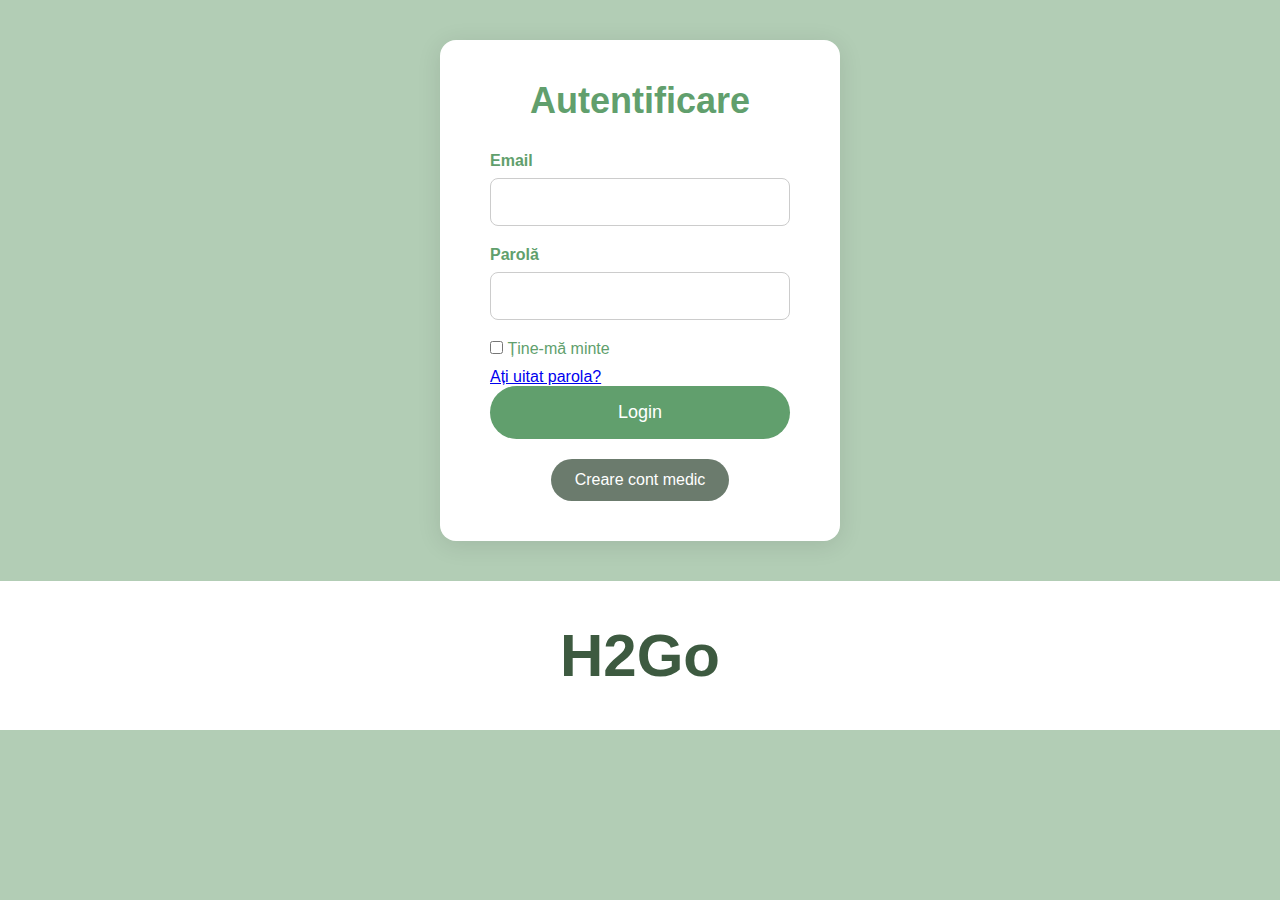
<file: Web App/index.html>
<!DOCTYPE html>
<html lang="ro">

<head>
  <meta charset="utf-8">
  <title>HeartBit - Autentificare</title>
  <link href="https://fonts.googleapis.com/css?family=Adamina&display=swap" rel="stylesheet">
  <link rel="stylesheet" href="./css/styles.css" />
</head>

<body>

<div class="left-side">
  <form id="loginForm">
    <h1>Autentificare</h1>

    <label for="email">Email</label>
    <input type="text" id="email" name="email" required>

    <label for="password">Parolă</label>
    <input type="password" id="password" name="password" required>

    <div class="remember">
      <input type="checkbox" id="remember" name="remember">
      <label for="remember" style="font-weight: normal;">Ține-mă minte</label>
    </div>

    <a href="#" style="margin-top: 10px; display: inline-block;">Ați uitat parola?</a>

    <button type="submit">Login</button>

    <div class="extra-links">
      <a href="ContMedic.html">Creare cont medic</a>
    </div>
  </form>
</div>

<div class="right-side">
  <h2 class="logoAnimat">H2Go</h2>
</div>

<script src="index.js"></script>
</body>
</html>
</file>
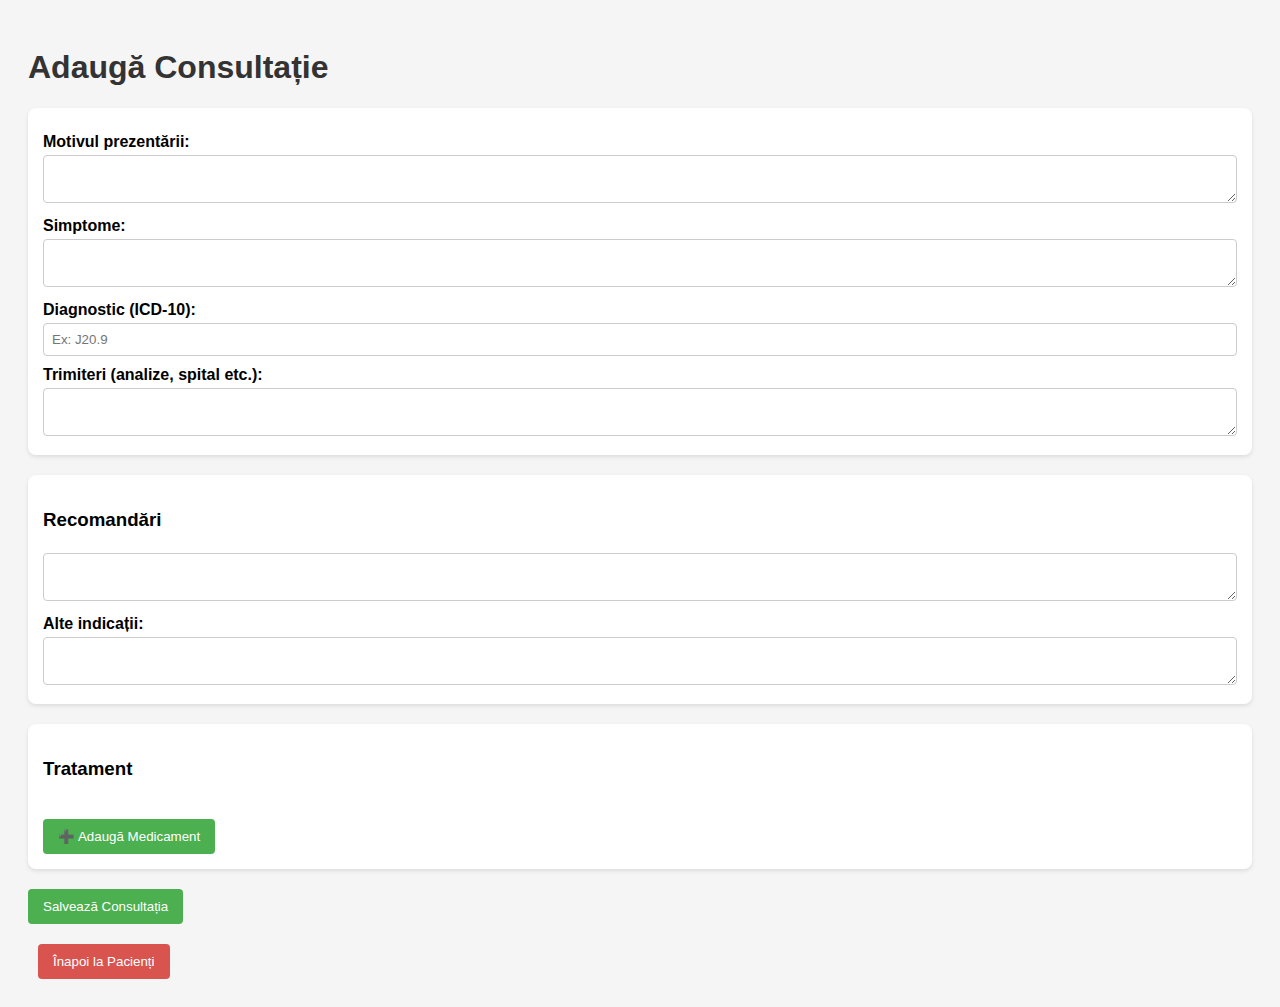
<file: Web App/AdaugaConsultatie.html>
<!DOCTYPE html>
<html lang="ro">
<head>
    <meta charset="UTF-8">
    <title>Adaugă Consultație</title>
    <style>
        body {
            font-family: Arial, sans-serif;
            padding: 20px;
            background-color: #f5f5f5;
        }
        h1 {
            color: #333;
        }
        label {
            display: block;
            margin-top: 10px;
            font-weight: bold;
        }
        input, textarea, select {
            width: 100%;
            padding: 8px;
            margin-top: 4px;
            border-radius: 4px;
            border: 1px solid #ccc;
            box-sizing: border-box;
        }
        button {
            margin-top: 20px;
            padding: 10px 15px;
            background-color: #4CAF50;
            color: white;
            border: none;
            border-radius: 4px;
            cursor: pointer;
        }
        button:hover {
            background-color: #45a049;
        }
        .section {
            background-color: #fff;
            padding: 15px;
            margin-top: 20px;
            border-radius: 8px;
            box-shadow: 0 2px 4px rgba(0,0,0,0.1);
        }

         .tratamente-grid {
             display: flex;
             flex-direction: column;
             gap: 10px;
         }

        .tratament-item {
            display: grid;
            grid-template-columns: 2fr 1.5fr 2fr auto;
            gap: 10px;
            align-items: center;
        }

        .tratament-item input,
        .tratament-item select {
            padding: 5px;
        }

    </style>
</head>
<body>
<h1>Adaugă Consultație</h1>

<form id="consultatieForm">
    <div class="section">
        <label for="motiv">Motivul prezentării:</label>
        <textarea id="motiv" name="motiv" required></textarea>

        <label for="simptome">Simptome:</label>
        <textarea id="simptome" name="simptome" required></textarea>

        <label for="diagnostic">Diagnostic (ICD-10):</label>
        <input type="text" id="diagnostic" name="diagnostic" placeholder="Ex: J20.9" required>

        <label for="trimiteri">Trimiteri (analize, spital etc.):</label>
        <textarea id="trimiteri" name="trimiteri"></textarea>

    </div>

    <div class="section">
        <h3>Recomandări</h3>

        <textarea id="recomandari" name="recomandari"></textarea>

        <label for="indicatii">Alte indicații:</label>
        <textarea id="indicatii" name="indicatii"></textarea>
    </div>

    <div id="tratamenteContainer" class="section">
        <h3>Tratament</h3>
        <div id="tratamenteList" class="tratamente-grid"></div>
        <button type="button" onclick="adaugaTratament()">➕ Adaugă Medicament</button>
    </div>



    <button type="submit">Salvează Consultația</button>
</form>
<button type="button" onclick="inchideFormular()" style="background-color: #d9534f; margin-left: 10px;">
    Înapoi la Pacienți
</button>


</body>

<script>
    function inchideFormular() {
        window.location.href = "Pacienti.html";
    }
</script>
<script src="AdaugaConsultatie.js"></script>
</html>
</file>
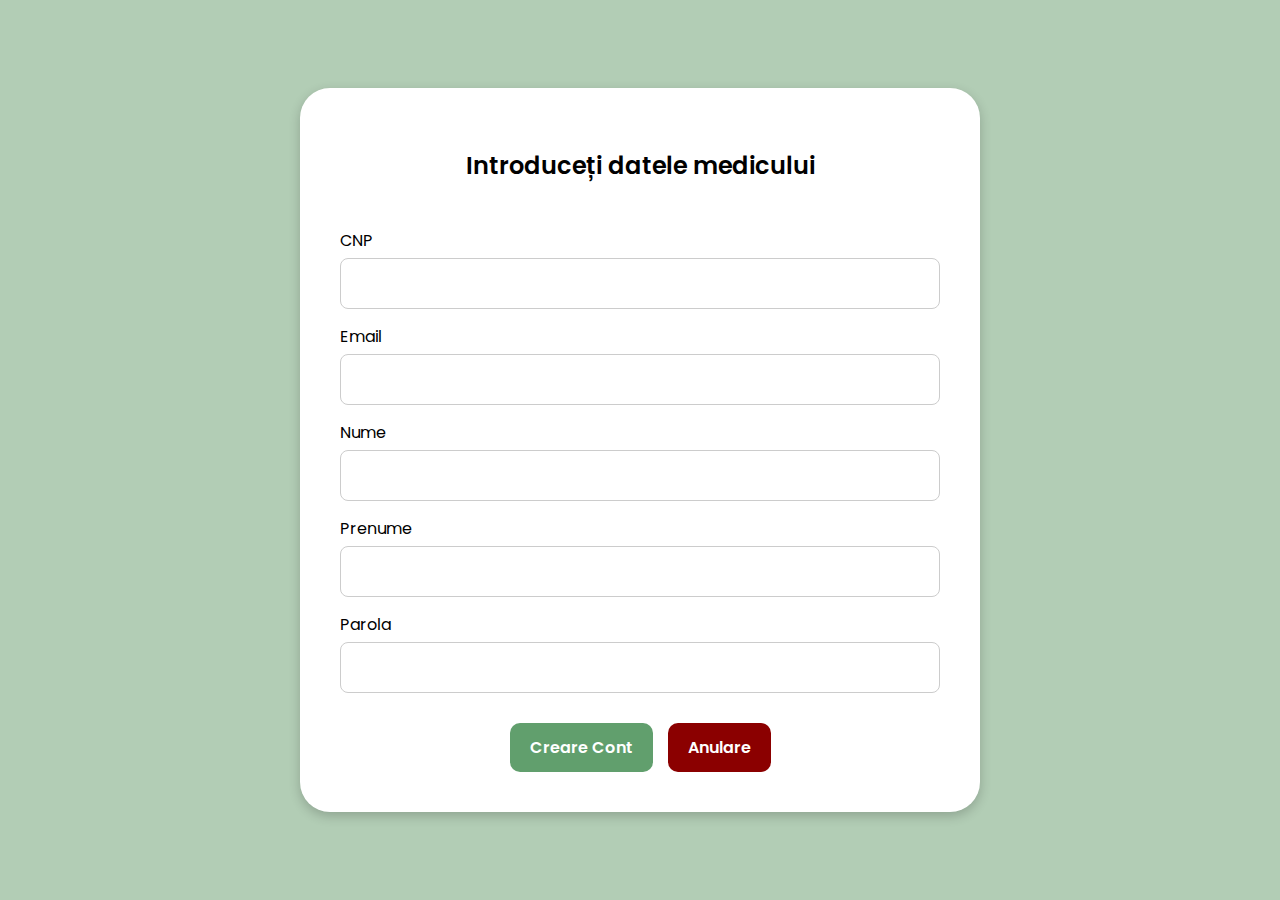
<file: Web App/ContMedic.html>
<!DOCTYPE html>
<html lang="ro">
  <head>
    <meta charset="utf-8" />
    <title>HeartBit - Cont Medic</title>
    <link href="https://fonts.googleapis.com/css2?family=Poppins:wght@400;600&display=swap" rel="stylesheet" />
    <link rel="stylesheet" href="./css/ContMedic.css" />
    <script type="module" src="ContMedic.js"></script>
  </head>
  <body class="body-bg">
    <div class="container">
      <form id="signup-medic" class="form-box">
        <h2>Introduceți datele medicului</h2>

        <label for="cnp">CNP</label>
        <input type="text" id="cnp" name="cnp" required />

        <label for="email">Email</label>
        <input type="email" id="email" name="email" required />

        <label for="nume">Nume</label>
        <input type="text" id="nume" name="nume" required />

        <label for="prenume">Prenume</label>
        <input type="text" id="prenume" name="prenume" required />

        <label for="password">Parola</label>
        <input type="password" id="password" name="password" required />

        <div class="button-group">
          <button type="submit" class="btn submit">Creare Cont</button>
          <a href="index.html" class="btn cancel">Anulare</a>
        </div>
      </form>
    </div>
  </body>
</html>
</file>
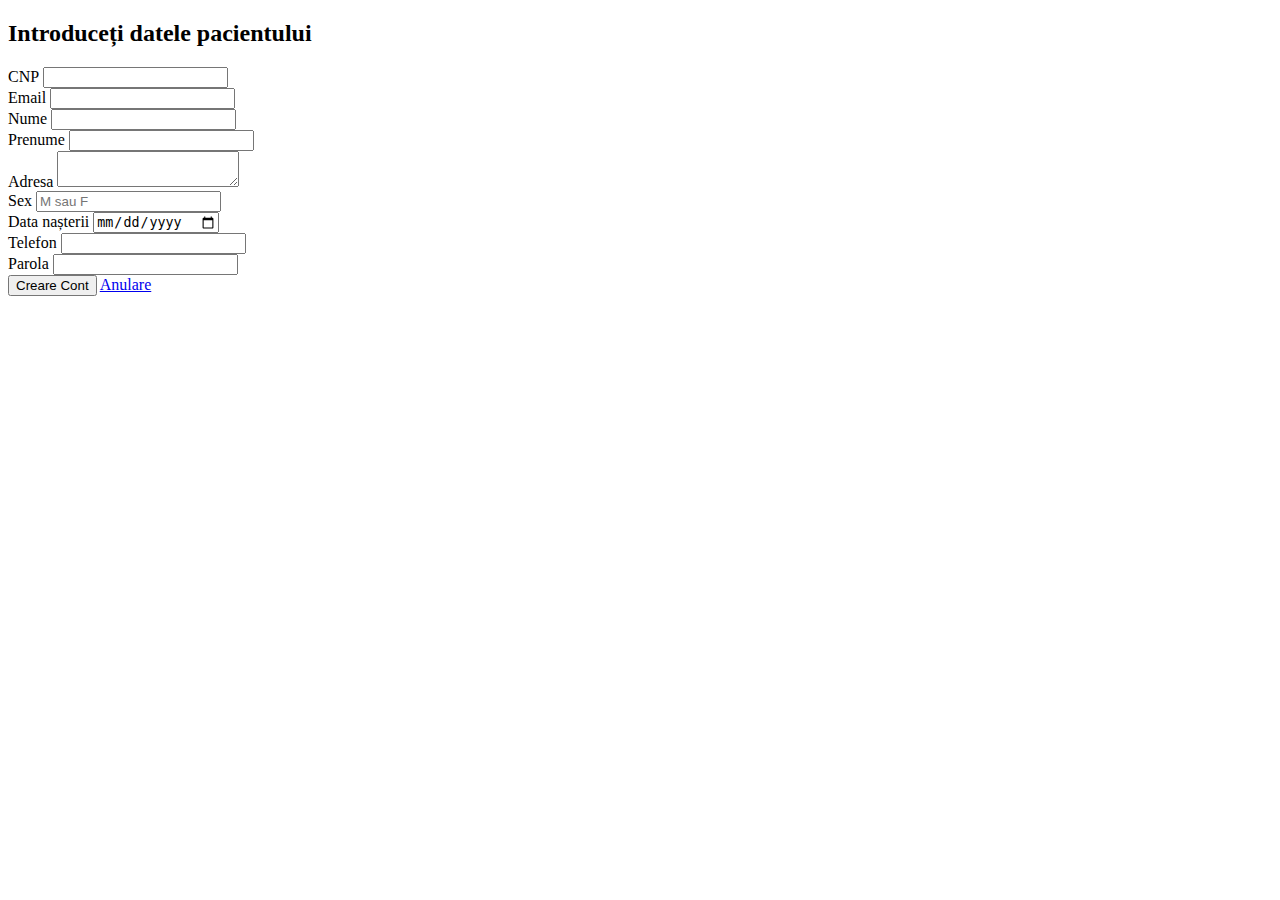
<file: Web App/ContPacient.html>
<!DOCTYPE html>
<html lang="ro">
  <head>
    <meta charset="utf-8" />
    <title>HeartBit - Cont Pacient</title>
    <link
      href="https://fonts.googleapis.com/css?family=Poppins:400,600&display=swap"
      rel="stylesheet"
    />
    <link rel="stylesheet" href="./css/ContPacient.css" />
    <script type="module" src="ContPacient.js"></script>
  </head>
  <body class="body-bg">
    <div class="container">
      <form id="signup-pacient" class="form-box">
        <h2>Introduceți datele pacientului</h2>

        <div class="form-row">
          <div class="form-group">
            <label for="cnp">CNP</label>
            <input type="text" id="cnp" name="cnp" required />
          </div>

          <div class="form-group">
            <label for="email">Email</label>
            <input type="email" id="email" name="email" required />
          </div>
        </div>

        <div class="form-row">
          <div class="form-group">
            <label for="nume">Nume</label>
            <input type="text" id="nume" name="nume" required />
          </div>

          <div class="form-group">
            <label for="prenume">Prenume</label>
            <input type="text" id="prenume" name="prenume" required />
          </div>
        </div>

        <div class="form-row">
          <div class="form-group">
            <label for="adresa">Adresa</label>
            <textarea id="adresa" name="adresa"></textarea>
          </div>

          <div class="form-group">
            <label for="sex">Sex</label>
            <input type="text" id="sex" name="sex" placeholder="M sau F" required />
          </div>
        </div>

        <div class="form-row">
          <div class="form-group">
            <label for="data_nasterii">Data nașterii</label>
            <input type="date" id="data_nasterii" name="data_nasterii" required />
          </div>

          <div class="form-group">
            <label for="telefon">Telefon</label>
            <input type="text" id="telefon" name="telefon" required />
          </div>
        </div>

        <div class="form-row">
          <div class="form-group full-width">
            <label for="password">Parola</label>
            <input type="password" id="password" name="password" required />
          </div>
        </div>

        <div class="button-group">
          <button type="submit" class="btn submit">Creare Cont</button>
          <a href="index.html" class="btn cancel">Anulare</a>
        </div>
      </form>
    </div>
  </body>
</html>
</file>
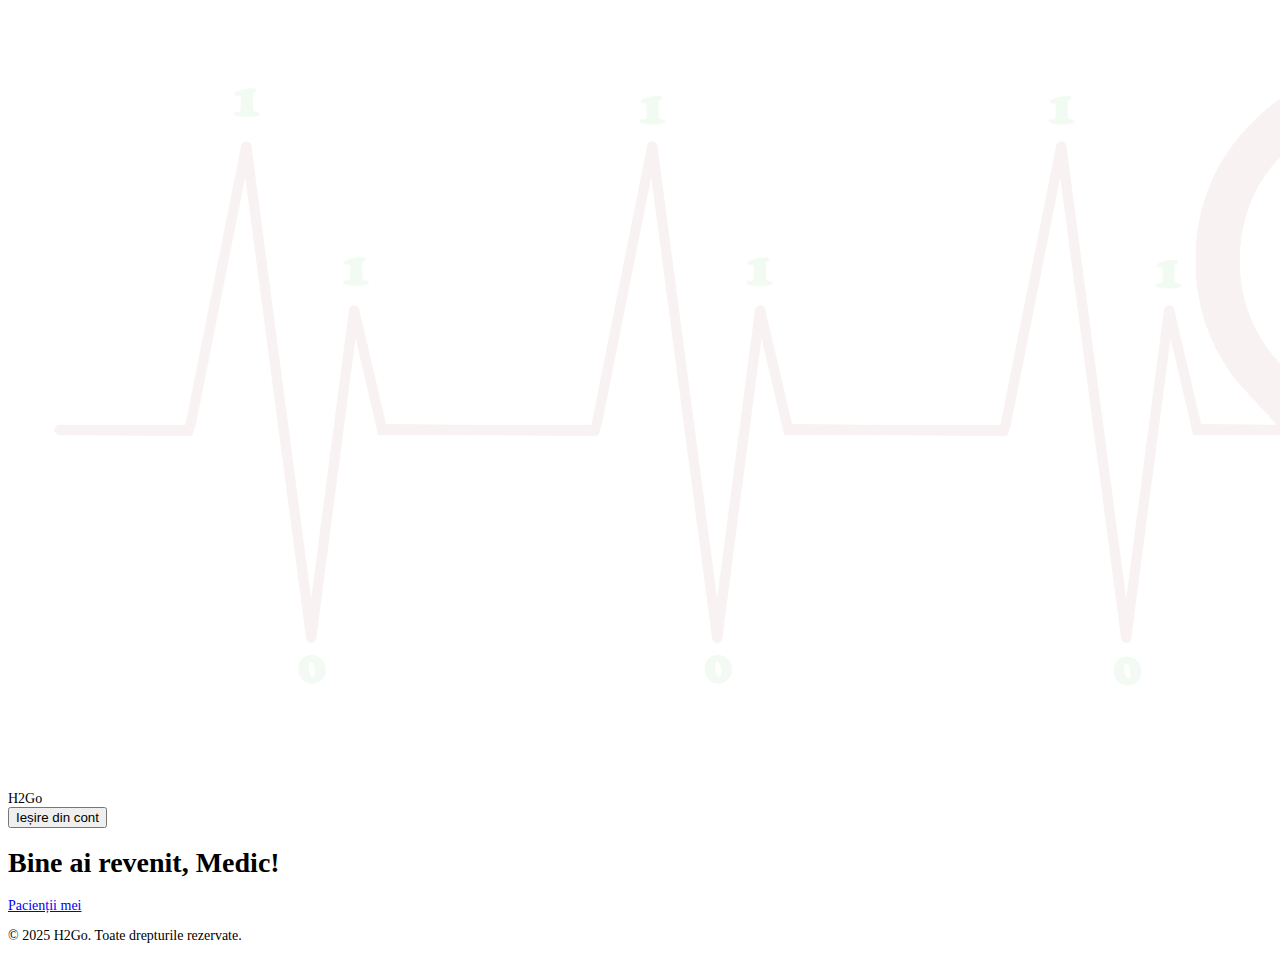
<file: Web App/WelcomeMedic.html>
<!DOCTYPE html>
<html>

<head>
    <meta charset="utf-8">
    <link href="https://fonts.googleapis.com/css2?family=Poppins:wght@300;500;700&display=swap" rel="stylesheet" />
  <link rel="stylesheet" href="./css/WelcomeMedic.css" />
    <script type="module" src="WelcomeMedic.js"></script>
    <title>H2Go - Medic</title>
</head>
<body>
  <div class="medic-wrapper">
    <header class="medic-header">
      <div class="logo-box">
        <img src="images/heartbitlogo_1.png" alt="Logo" class="logo-img" />
        <span class="logo-text">H2Go</span>
      </div>
      <button class="logout-header-btn" onclick="logout()">Ieșire din cont</button>
    </header>

    <main class="medic-main">
      <h1 class="welcome-text">Bine ai revenit, Medic!</h1>
      <div class="medic-buttons">
        <a href="Pacienti.html" class="medic-btn">Pacienții mei</a>
      </div>
    </main>

    <footer class="medic-footer">
      <p>© 2025 H2Go. Toate drepturile rezervate.</p>
    </footer>
  </div>

  <script>
    function logout() {
      window.location.href = "index.html"; 
    }
  </script>
</body>

</html>
</file>
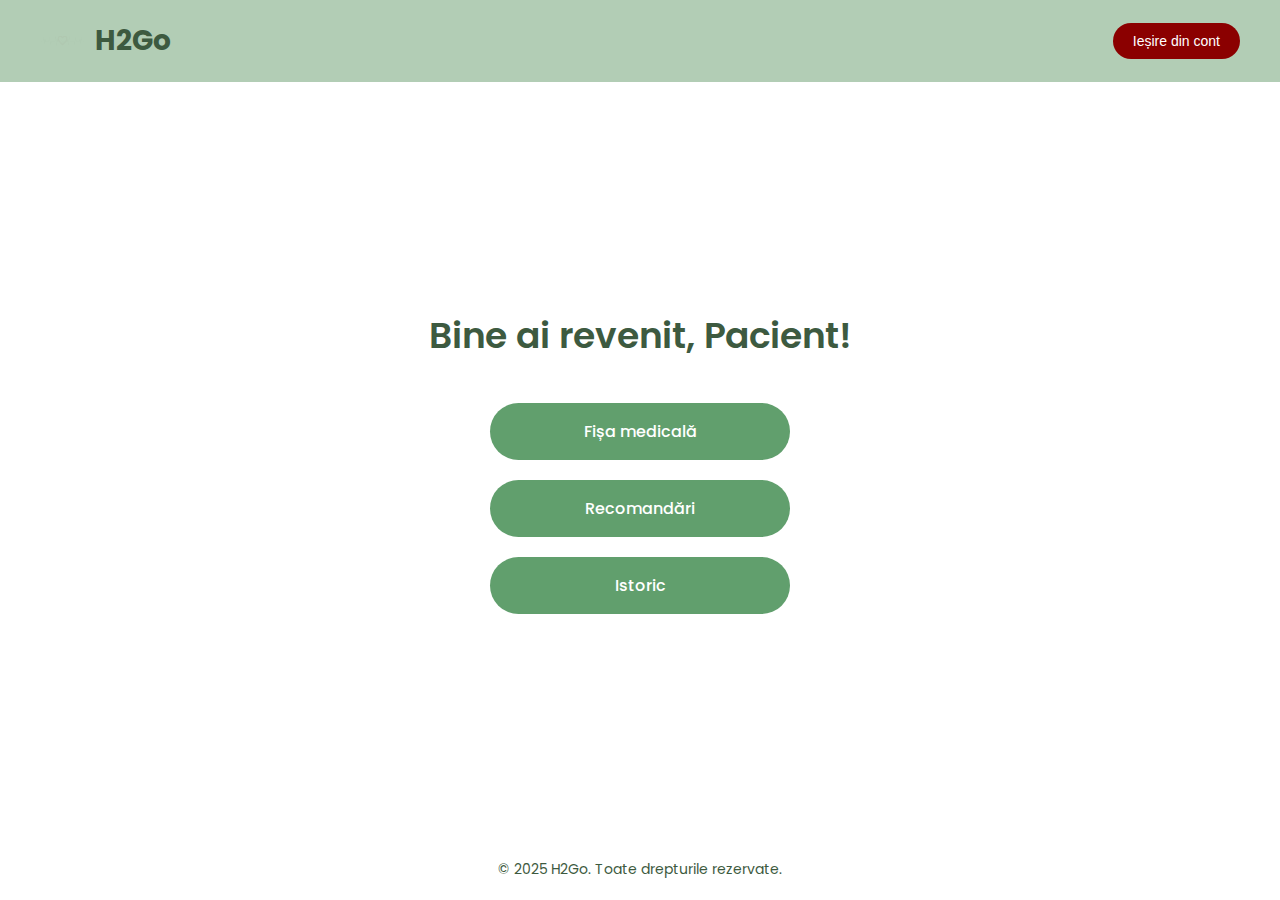
<file: Web App/WelcomePacient.html>
<!DOCTYPE html>
<html>
    <head>
        <meta charset="utf-8">
        <link href="https://fonts.googleapis.com/css2?family=Poppins:wght@300;500;700&display=swap" rel="stylesheet" />
  <link rel="stylesheet" href="./css/WelcomePacient.css" />
        <title>H2Go - Pacient</title>
    </head>
   <body>
  <div class="pacient-wrapper">
    <header class="pacient-header">
      <div class="logo-box">
        <img src="images/heartbitlogo_1.png" alt="Logo" class="logo-img" />
        <span class="logo-text">H2Go</span>
      </div>
      <button class="logout-header-btn" onclick="logout()">Ieșire din cont</button>
    </header>

    <main class="pacient-main">
      <h1 class="welcome-text">Bine ai revenit, Pacient!</h1>
      <div class="pacient-buttons">
        <a href="FisaMedicala.html" class="pacient-btn">Fișa medicală</a>
        <a href="Recomandari.html" class="pacient-btn">Recomandări</a>
        <a href="Istoric.html" class="pacient-btn">Istoric</a>
      </div>
    </main>

    <footer class="pacient-footer">
      <p>© 2025 H2Go. Toate drepturile rezervate.</p>
    </footer>
  </div>

  <script>
    function logout() {
      window.location.href = "index.html"; 
    }
  </script>
</body>
</html>
</file>
<file: Web App/css/styles.css>
* {
	box-sizing: border-box;
	margin: 0;
	padding: 0;
  }
  
  body, html {
	height: 100%;
	font-family: 'Poppins', sans-serif;
	background-color: #b2cdb5;
  }
  
  .container {
	display: flex;
	height: 100vh;
	width: 100vw;
  }
  
  .left-side, .right-side {
	flex: 1;
  }
  
  .left-side {
	background-color: #b2cdb5;
	display: flex;
	justify-content: center;
	align-items: center;
	padding: 40px;
  }
  
  .logo-container {
	display: flex;
	flex-direction: column;
	align-items: center;
	gap: 12px;
  }
  
  .small-logo {
	width: 130px;
	height: auto;
	object-fit: contain;
	
  }
  
  .right-side {
	background-color: white;
	display: flex;
	justify-content: center;
	align-items: center;
	padding: 40px;
  }
  
  form {
	background-color: white;
	border-radius: 16px;
	padding: 40px 50px;
	max-width: 400px;
	width: 100%;
	box-shadow: 0 4px 25px rgba(0, 0, 0, 0.1);
	display: flex;
	flex-direction: column;
  }
  
  form h1 {
	color: #619f6d;
	margin-bottom: 30px;
	font-weight: 700;
	font-size: 36px;
	text-align: center;
  }
  
  label {
	margin-bottom: 8px;
	font-weight: 600;
	color: #619f6d;
	font-size: 16px;
  }
  
  input[type="text"], input[type="password"] {
	padding: 14px 16px;
	font-size: 16px;
	border: 1px solid #ccc;
	border-radius: 8px;
	margin-bottom: 20px;
  }
  
  .extra-options {
	display: flex;
	justify-content: space-between;
	align-items: center;
	margin-bottom: 30px;
	font-size: 14px;
	color: #619f6d;
  }
  
  .extra-options label {
	display: flex;
	align-items: center;
	gap: 8px;
	font-weight: normal;
  }
  
  .extra-options a {
	color: #619f6d;
	text-decoration: none;
  }
  
  .extra-options a:hover {
	text-decoration: underline;
  }
  
  button {
	background-color: #619f6d;
	color: white;
	padding: 16px;
	border: none;
	border-radius: 37px;
	font-size: 18px;
	cursor: pointer;
	transition: background-color 0.3s ease;
	width: 100%;
	margin-bottom: 20px;
  }
  
  button:hover {
	background-color: #619f6d;
  }
  
  .extra-links {
	text-align: center;
  }
  
  .extra-links a {
	background-color: #6b7b6d;
	color: white;
	text-decoration: none;
	padding: 12px 24px;
	border-radius: 37px;
	font-weight: 500;
	font-size: 16px;
	display: inline-block;
	transition: background-color 0.3s ease;
  }
  
  .extra-links a:hover {
	background-color: #5a665c;
  }
  
  h2.logoAnimat {
	font-size: 60px;
	color: #3d5a40;
	animation: pulse 2s infinite;
	font-weight: 700;
  }
  
  @keyframes pulse {
	0% {
	  transform: scale(1);
	  opacity: 1;
	}
	50% {
	  transform: scale(1.1);
	  opacity: 0.8;
	}
	100% {
	  transform: scale(1);
	  opacity: 1;
	}
  }
  
  @media (max-width: 768px) {
	.container {
	  flex-direction: column;
	}
	.left-side, .right-side {
	  width: 100%;
	  height: auto;
	  padding: 30px 20px;
	}
	h2.logoAnimat {
	  font-size: 48px;
	  margin-bottom: 20px;
	}
	form {
	  padding: 30px 20px;
	}
  }
</file>
<file: Web App/css/ContMedic.css>
body.body-bg {
  background-color: #b2cdb5;
  margin: 0;
  font-family: 'Poppins', sans-serif;
  display: flex;
  justify-content: center;
  align-items: center;
  height: 100vh;
}

.container {
  background-color: white;
  border-radius: 30px;
  padding: 40px;
  max-width: 600px;
  width: 90%;
  box-shadow: 0 4px 12px rgba(0, 0, 0, 0.2);
}

.form-box {
  display: flex;
  flex-direction: column;
}

.form-box h2 {
  text-align: center;
  margin-bottom: 30px;
  color: black;
  font-weight: 600;
}

label {
  margin-top: 15px;
  margin-bottom: 5px;
  font-size: 16px;
  color: black;
}

input {
  padding: 12px;
  font-size: 16px;
  border: 1px solid #ccc;
  border-radius: 8px;
  font-family: 'Poppins', sans-serif;
}

.button-group {
  display: flex;
  justify-content: center; 
  gap: 15px;               
  margin-top: 30px;
}

.btn {
  padding: 12px 20px;
  font-size: 16px;
  text-align: center;
  border: none;
  border-radius: 10px;
  text-decoration: none;
  color: white;
  cursor: pointer;
  font-weight: 600;
  font-family: 'Poppins', sans-serif;
}

.submit {
  background-color: #619f6d;
}
.submit:hover {
  background-color: #45a049;
}

.cancel {
  background-color: #8b0000;
}
</file>
<file: Web App/css/ContPacient.css>
.e10_86 { 
	background-color:rgba(255, 255, 255, 1);
	display: flex;
  justify-content: center;
  align-items: center;
  width: 100%;
  height: 100%;
}
.e10_109 { 
	background-color:rgba(210.00000268220901, 156.00000590085983, 156.00000590085983, 1);
	width:1324px;
	height:747px;
	position:absolute;
	border-top-left-radius:37px;
	border-top-right-radius:37px;
	border-bottom-left-radius:37px;
	border-bottom-right-radius:37px;
  top: 50%;
  left: 50%;
  transform: translate(-50%, -50%);
}
.e10_108 { 
	width:1023px;
	height:631.2525024414062px;
	position:absolute;
  top: 50%;
  left: 50%;
  transform: translate(-40%, -50%);
}
@media screen and (max-width: 1324px) {
  .e10_109 {
    width: 90%;
  }
}
.e59_155 { 
	width:1023px;
	height:631.2525024414062px;
	position:absolute;
	left:0px;
	top:0px;
}
/*ID*/
.e10_910 { 
	width:358.4861145019531px;
	height:93.28573608398438px;
	position:absolute;
	left:220px;
	top:96px;
}
.e10_911 { 
	width:358.4861145019531px;
	height:50.69500732421875px;
	position:absolute;
	left:0px;
	top:42.590728759765625px;
}
.ei10_911_4_17 { 
	background-color:rgba(255, 255, 255, 1);
	width:358.4861145019531px;
	height:50.69500732421875px;
	position:absolute;
	left:0px;
	top:0px;
  font-family:Adamina;
  font-size: 21px;
}
.e10_912 { 
	color:rgba(139.0000069141388, 0, 0, 1);
	width:312.61920166015625px;
	height:36.986663818359375px;
	position:absolute;
	left:0px;
	top:0px;
	font-family:Adamina;
	text-align:left;
	font-size:24px;
	letter-spacing:0;
}
@media screen and (max-width: 1265px) {
  .e10_910 { 
    width:358.4861145019531px;
    height:93.28573608398438px;
    position:absolute;
    left:220px;
	  top:96px;
  }
  .e10_911 { 
    width:258.4861145019531px;
    height:30.69500732421875px;
    position:absolute;
    left:0px;
    top:42.590728759765625px;
  }
  .ei10_911_4_17 { 
    background-color:rgba(255, 255, 255, 1);
    width:258.4861145019531px;
    height:30.69500732421875px;
    position:absolute;
    left:0px;
    top:0px;
    font-family:Adamina;
    font-size: 21px;
  }
  .e10_912 { 
    color:rgba(139.0000069141388, 0, 0, 1);
    width:312.61920166015625px;
    height:36.986663818359375px;
    position:absolute;
    left:0px;
    top:5px;
    font-family:Adamina;
    text-align:left;
    font-size:20px;
    letter-spacing:0;
  }
}
@media screen and (max-width: 994px) {
  .e10_910 { 
    width:258.4861145019531px;
    height:73.28573608398438px;
    position:absolute;
    left:280px;
    top:50px;
  }
}
/*Email*/
.e10_110 { 
	width:358.4861145019531px;
	height:93.28573608398438px;
	position:absolute;
	left:0px;
	top:206px;
}
.e10_111 { 
	width:358.4861145019531px;
	height:50.69500732421875px;
	position:absolute;
	left:0px;
	top:42.590728759765625px;
}
.ei10_111_4_17 { 
	background-color:rgba(255, 255, 255, 1);
	width:358.4861145019531px;
	height:50.69500732421875px;
	position:absolute;
	left:0px;
	top:0px;
  font-family:Adamina;
  font-size: 21px;
}
.e10_112 { 
	color:rgba(139.0000069141388, 0, 0, 1);
	width:312.61920166015625px;
	height:36.986663818359375px;
	position:absolute;
	left:0px;
	top:0px;
	font-family:Adamina;
	text-align:left;
	font-size:24px;
	letter-spacing:0;
}
@media screen and (max-width: 1265px) {
  .e10_110 { 
    width:358.4861145019531px;
    height:93.28573608398438px;
    position:absolute;
    left:0px;
    top:206px;
  }
  .e10_111 { 
    width:258.4861145019531px;
    height:30.69500732421875px;
    position:absolute;
    left:0px;
    top:42.590728759765625px;
  }
  .ei10_111_4_17 { 
    background-color:rgba(255, 255, 255, 1);
    width:258.4861145019531px;
    height:30.69500732421875px;
    position:absolute;
    left:0px;
    top:0px;
    font-family:Adamina;
    font-size: 21px;
  }
  .e10_112 { 
    color:rgba(139.0000069141388, 0, 0, 1);
    width:312.61920166015625px;
    height:36.986663818359375px;
    position:absolute;
    left:0px;
    top:5px;
    font-family:Adamina;
    text-align:left;
    font-size:20px;
    letter-spacing:0;
  }
}
@media screen and (max-width: 994px) {
  .e10_110 { 
    width:258.4861145019531px;
    height:73.28573608398438px;
    position:absolute;
    left:280px;
    top:130px;
  }
}
/*NUME*/
.e10_113 { 
	width:358.4861145019531px;
	height:93.28573608398438px;
	position:absolute;
	left:425px;
	top:206px;
}
.e10_114 { 
	width:358.4861145019531px;
	height:50.69500732421875px;
	position:absolute;
	left:0px;
	top:42.590728759765625px;
}
.ei10_114_4_17 { 
	background-color:rgba(255, 255, 255, 1);
	width:358.4861145019531px;
	height:50.69500732421875px;
	position:absolute;
	left:0px;
	top:0px;
  font-family:Adamina;
  font-size: 21px;
}
.e10_115 { 
	color:rgba(139.0000069141388, 0, 0, 1);
	width:312.61920166015625px;
	height:36.986663818359375px;
	position:absolute;
	left:0px;
	top:0px;
	font-family:Adamina;
	text-align:left;
	font-size:24px;
	letter-spacing:0;
}
@media screen and (max-width: 1265px) {
  .e10_113 { 
    width:258.4861145019531px;
    height:73.28573608398438px;
    position:absolute;
    left:425px;
    top:206px;
  }
  .e10_114 { 
    width:258.4861145019531px;
    height:30.69500732421875px;
    position:absolute;
    left:0px;
    top:42.590728759765625px;
  }
  .ei10_114_4_17 { 
    background-color:rgba(255, 255, 255, 1);
    width:258.4861145019531px;
    height:30.69500732421875px;
    position:absolute;
    left:0px;
    top:0px;
    font-family:Adamina;
    font-size: 21px;
  }
  .e10_115 { 
    color:rgba(139.0000069141388, 0, 0, 1);
    width:312.61920166015625px;
    height:36.986663818359375px;
    position:absolute;
    left:0px;
    top:5px;
    font-family:Adamina;
    text-align:left;
    font-size:20px;
    letter-spacing:0;
  }
}
@media screen and (max-width: 994px) {
  .e10_113 { 
    width:258.4861145019531px;
    height:73.28573608398438px;
    position:absolute;
    left:280px;
    top:210px;
  }
}
/*PRENUME*/
.e10_116 { 
	width:358.4861145019531px;
	height:93.28573608398438px;
	position:absolute;
	left:0px;
	top:316px;
}
.e10_117 { 
	width:358.4861145019531px;
	height:50.69500732421875px;
	position:absolute;
	left:0px;
	top:42.590728759765625px;
}
.ei10_117_4_17 { 
	background-color:rgba(255, 255, 255, 1);
	width:358.4861145019531px;
	height:50.69500732421875px;
	position:absolute;
	left:0px;
	top:0px;
  font-family:Adamina;
  font-size: 21px;
}
.e10_118 { 
	color:rgba(139.0000069141388, 0, 0, 1);
	width:312.61920166015625px;
	height:36.986663818359375px;
	position:absolute;
	left:0px;
	top:0px;
	font-family:Adamina;
	text-align:left;
	font-size:24px;
	letter-spacing:0;
}
@media screen and (max-width: 1265px) {
  .e10_116 { 
    width:258.4861145019531px;
    height:73.28573608398438px;
    position:absolute;
    left:0px;
    top:316px;
  }
  .e10_117 { 
    width:258.4861145019531px;
    height:30.69500732421875px;
    position:absolute;
    left:0px;
    top:42.590728759765625px;
  }
  .ei10_117_4_17 { 
    background-color:rgba(255, 255, 255, 1);
    width:258.4861145019531px;
    height:30.69500732421875px;
    position:absolute;
    left:0px;
    top:0px;
    font-family:Adamina;
    font-size: 21px;
  }
  .e10_118 { 
    color:rgba(139.0000069141388, 0, 0, 1);
    width:312.61920166015625px;
    height:36.986663818359375px;
    position:absolute;
    left:0px;
    top:5px;
    font-family:Adamina;
    text-align:left;
    font-size:20px;
    letter-spacing:0;
  }
}
@media screen and (max-width: 994px) {
  .e10_116 { 
    width:258.4861145019531px;
    height:73.28573608398438px;
    position:absolute;
    left:280px;
    top:290px;
  }
}
/*ADRESA*/
.e10_216 { 
	width:358.4861145019531px;
	height:93.28573608398438px;
	position:absolute;
	left:425px;
	top:316px;
}
.e10_217 { 
	width:358.4861145019531px;
	height:50.69500732421875px;
	position:absolute;
	left:0px;
	top:42.590728759765625px;
}
.ei10_217_4_17 { 
	background-color:rgba(255, 255, 255, 1);
	width:358.4861145019531px;
	height:50.69500732421875px;
	position:absolute;
	left:0px;
	top:0px;
  font-family:Adamina;
  font-size: 21px;
}
.e10_218 { 
	color:rgba(139.0000069141388, 0, 0, 1);
	width:312.61920166015625px;
	height:36.986663818359375px;
	position:absolute;
	left:0px;
	top:0px;
	font-family:Adamina;
	text-align:left;
	font-size:24px;
	letter-spacing:0;
}
@media screen and (max-width: 1265px) {
  .e10_216 { 
    width:258.4861145019531px;
    height:73.28573608398438px;
    position:absolute;
    left:425px;
    top:316px;
  }
  .e10_217 { 
    width:258.4861145019531px;
    height:30.69500732421875px;
    position:absolute;
    left:0px;
    top:42.590728759765625px;
  }
  .ei10_217_4_17 { 
    background-color:rgba(255, 255, 255, 1);
    width:258.4861145019531px;
    height:30.69500732421875px;
    position:absolute;
    left:0px;
    top:0px;
    font-family:Adamina;
    font-size: 21px;
  }
  .e10_218 { 
    color:rgba(139.0000069141388, 0, 0, 1);
    width:312.61920166015625px;
    height:36.986663818359375px;
    position:absolute;
    left:0px;
    top:5px;
    font-family:Adamina;
    text-align:left;
    font-size:20px;
    letter-spacing:0;
  }
}
@media screen and (max-width: 994px) {
  .e10_216 { 
    width:258.4861145019531px;
    height:73.28573608398438px;
    position:absolute;
    left:280px;
    top:370px;
  }
}
/*PAROLA*/
.e10_916 { 
	width:358.4861145019531px;
	height:93.28573608398438px;
	position:absolute;
  left:220px;
  top:426px;
}
.e10_917 { 
	width:358.4861145019531px;
	height:50.69500732421875px;
	position:absolute;
	left:0px;
	top:42.590728759765625px;
}
.ei10_917_4_17 { 
	background-color:rgba(255, 255, 255, 1);
	width:358.4861145019531px;
	height:50.69500732421875px;
	position:absolute;
	left:0px;
	top:0px;
  font-family:Adamina;
  font-size: 21px;
}
.e10_918 { 
	color:rgba(139.0000069141388, 0, 0, 1);
	width:312.61920166015625px;
	height:36.986663818359375px;
	position:absolute;
	left:0px;
	top:0px;
	font-family:Adamina;
	text-align:left;
	font-size:24px;
	letter-spacing:0;
}
@media screen and (max-width: 1265px) {
  .e10_916 { 
    width:258.4861145019531px;
    height:73.28573608398438px;
    position:absolute;
    left:220px;
    top:416px;
  }
  .e10_917 { 
    width:258.4861145019531px;
    height:30.69500732421875px;
    position:absolute;
    left:0px;
    top:42.590728759765625px;
  }
  .ei10_917_4_17 { 
    background-color:rgba(255, 255, 255, 1);
    width:258.4861145019531px;
    height:30.69500732421875px;
    position:absolute;
    left:0px;
    top:0px;
    font-family:Adamina;
    font-size: 21px;
  }
  .e10_918 { 
    color:rgba(139.0000069141388, 0, 0, 1);
    width:312.61920166015625px;
    height:36.986663818359375px;
    position:absolute;
    left:0px;
    top:5px;
    font-family:Adamina;
    text-align:left;
    font-size:20px;
    letter-spacing:0;
  }
}
@media screen and (max-width: 994px) {
  .e10_916 { 
    width:258.4861145019531px;
    height:73.28573608398438px;
    position:absolute;
    left:280px;
    top:450px;
  }
}
/*CREARE CONT*/
.e10_119 { 
	width:297px;
	height:59.252525329589844px;
	position:absolute;
	left:726px;
	top:572px;
}
.e10_120 { 
	background-color:rgba(0, 132.8124949336052, 6.213457938283682, 1);
	width:297px;
	height:59.252525329589844px;
	position:absolute;
	left:0px;
	top:0px;
	border-top-left-radius:37px;
	border-top-right-radius:37px;
	border-bottom-left-radius:37px;
	border-bottom-right-radius:37px;
}
.e10_120:hover {
  background-color: rgba(0, 180, 39, 1);
}
.e10_120:active {
  background-color: rgb(0, 71, 15);
}
#e10_121 { 
	color:rgba(255, 255, 255, 1);
	width:227px;
	height:46.55555725097656px;
	position:absolute;
	left:34.732696533203125px;
	top:7px;
	font-family:Adamina;
	text-align:center;
	font-size:20px;
	letter-spacing:0;
}
.e10_133 { 
	color:rgba(139.0000069141388, 0, 0, 1);
	width:567px;
	height:68px;
	position:absolute;
	left:120px;
	top:0px;
	font-family:Adamina;
	text-align:center;
	font-size:40px;
	letter-spacing:0;
}
@media screen and (max-width: 1324px) {
  .e10_119 { 
    width:297px;
    height:59.252525329589844px;
    position:absolute;
    left:626px;
    top:572px;
  }
  .e10_120 { 
    background-color:rgba(0, 132.8124949336052, 6.213457938283682, 1);
    width:297px;
    height:59.252525329589844px;
    position:absolute;
    left:0px;
    top:0px;
    border-top-left-radius:37px;
    border-top-right-radius:37px;
    border-bottom-left-radius:37px;
    border-bottom-right-radius:37px;
  }
  .e10_120:hover {
    background-color: rgba(0, 180, 39, 1);
  }
  .e10_120:active {
    background-color: rgb(0, 71, 15);
  }
  #e10_121 { 
    color:rgba(255, 255, 255, 1);
    width:227px;
    height:46.55555725097656px;
    position:absolute;
    left:34.732696533203125px;
    top:7px;
    font-family:Adamina;
    text-align:center;
    font-size:20px;
    letter-spacing:0;
  }
  .e10_133 { 
    color:#8b0000;
    width:567px;
    height:68px;
    position:absolute;
    left:120px;
    top:0px;
    font-family:Adamina;
    text-align:center;
    font-size:30px;
    letter-spacing:0;
  }
}
@media screen and (max-width: 1225px) {
  .e10_119 { 
    width:297px;
    height:59.252525329589844px;
    position:absolute;
    left:580px;
    top:572px;
  }
}
@media screen and (max-width: 1133px) {
  .e10_119 { 
    width:297px;
    height:59.252525329589844px;
    position:absolute;
    left:550px;
    top:572px;
  }
}
@media screen and (max-width: 994px) {
  .e10_119 { 
    width:297px;
    height:59.252525329589844px;
    position:absolute;
    left:260px;
    top:600px;
  }
}
/*ANULARE*/
.e10_219 { 
	width:225px;
	height:46.252525329589844px;
	position:absolute;
	left:426px;
	top:578px;
}
.e10_220 { 
	background-color:#8b0000;
	width:225px;
	height:46.252525329589844px;
	position:absolute;
	left:0px;
	top:0px;
	border-top-left-radius:37px;
	border-top-right-radius:37px;
	border-bottom-left-radius:37px;
	border-bottom-right-radius:37px;
}
.e10_220:hover {
  background-color: #c22323;
}
.e10_220:active {
  background-color: #4b0000;
}
.e10_221 { 
	color:rgba(255, 255, 255, 1);
	width:227px;
	height:46.55555725097656px;
	position:absolute;
	left:4px;
	top:8px;
	font-family:Adamina;
	text-align:center;
	font-size:20px;
	letter-spacing:0;
}
@media screen and (max-width: 1324px) {
  .e10_219 { 
    width:225px;
	  height:46.252525329589844px;
    position:absolute;
    left:326px;
	  top:578px;
  }
  .e10_220 { 
    background-color:#8b0000;
    width:225px;
	  height:46.252525329589844px;
    position:absolute;
    left:0px;
    top:0px;
    border-top-left-radius:37px;
    border-top-right-radius:37px;
    border-bottom-left-radius:37px;
    border-bottom-right-radius:37px;
  }
  .e10_220:hover {
    background-color: #c22323;
  }
  .e10_220:active {
    background-color: #4b0000;
  }
  #e10_221 { 
    color:rgba(255, 255, 255, 1);
    width:227px;
    height:46.55555725097656px;
    position:absolute;
    width:225px;
	  height:46.252525329589844px;
    font-family:Adamina;
    text-align:center;
    font-size:20px;
    letter-spacing:0;
  }
}
@media screen and (max-width: 1225px) {
  .e10_219 { 
    width:225px;
	  height:46.252525329589844px;
    position:absolute;
    left:260px;
	  top:578px;
  }
}
@media screen and (max-width: 1133px) {
  .e10_219 { 
    width:225px;
	  height:46.252525329589844px;
    position:absolute;
    left:220px;
	  top:578px;
  }
}
@media screen and (max-width: 994px) {
  .e10_219 { 
    width:297px;
    height:59.252525329589844px;
    position:absolute;
    left:296px;
    top:555px;
  }
}
</file>
<file: Web App/css/WelcomeMedic.css>
* {
  box-sizing: border-box;
}
body {
  font-size: 14px;
}
.v5_46974 {
  width: 100%;
  height: 1024px;
  background: rgba(255,255,255,1);
  opacity: 1;
  position: relative;
  top: 0px;
  left: 0px;
  overflow: hidden;
}
.v5_47016 {
  width: 100%;
  height: 130px;
  background-color: #eee9e7;
  opacity: 1;
  position: fixed;
  bottom: 0;
  overflow: hidden;
}
.v5_47006 {
  width: 100%;
  height: 130px;
  background: rgba(238,233,231,1);
  opacity: 1;
  position: relative;
  top: 0px;
  left: 0px;
  overflow: hidden;
}
.v5_47015 {
  width: 345px;
  color: rgba(139,0,0,1);
  position: absolute;
  top: 50%;
  left: 82%;
  transform: translate(-50%, -50%);
  font-family: Adamina;
  font-weight: Regular;
  font-size: 20px;
  opacity: 1;
  text-align: left;
}
.v50_177 {
  width: 259px;
  height: 43px;
  opacity: 1;
  position: absolute;
  top: 20%;
  left: 10%;
  transform: translate(-50%, -50%);
}
.v5_47017 {
  width: 98px;
  color: rgba(139,0,0,1);
  position: absolute;
  top: 50px;
  left: 210px;
  font-family: Adamina;
  font-weight: Regular;
  font-size: 20px;
  opacity: 1;
  text-align: center;
}
.v5_47018 {
  width: 165px;
  height: 43px;
  background: url("../images/heartbitlogo_2.png");
  background-repeat: no-repeat;
  background-position: center center;
  background-size: cover;
  opacity: 1;
  position: absolute;
  top: 44px;
  left: 51px;
  overflow: hidden;
}
@media only screen and (max-width: 768px) {
  .v5_47015 {
    font-size: 15px;
  }
  .v5_47017 {
    font-size: 15px;
  }
  .v5_47018 {
    visibility: hidden;
  }
}
.v48_166 {
  width: 100%;
  height: 372px;
  background-color:#ffffff;
  position: absolute;
  overflow: hidden;
  top: 50%;
  left: 50%;
  transform: translate(-50%, -50%);
}
.v5_47019 {
  width: 100%;
  height: 372px;
  background: url("../images/heartbitlogo_1.png");
  background-repeat: no-repeat;
  background-position: center center;
  background-size: cover;
  opacity: 1;
  position: relative;
  top: 0px;
  left: 0px;
  overflow: hidden;
}
.v5_47020 {
  width: 880px;
  color: rgba(139,0,0,1);
  position: absolute;
  font-family: Adamina;
  font-weight: Regular;
  font-size: 96px;
  opacity: 1;
  text-align: center;
  top: 50%;
  left: 50%;
  transform: translate(-50%, -50%);
}
@media screen and (max-width: 768px) {
  .v5_47019 {
    background-size: contain;
  }
  
  .v5_47020 {
    font-size: 48px;
  }
}
.v5_47023 {
  width: 100%;
  height: 130px;
  opacity: 1;
  position: relative;
  top: 0px;
  left: 0px;
  overflow: hidden;
}
.v5_47022 {
  width: 100%;
  height: 130px;
  background: #eee9e7;
  opacity: 1;
  position: relative;
  top: 0px;
  left: 0px;
  overflow: hidden;
  top: 50%;
  left: 50%;
  transform: translate(-50%, -50%);
}
/*IESIRE DIN CONT*/
.v5_47025 {
  width: 221px;
  height: 90px;
  opacity: 1;
  position: absolute;
  top: 50%;
  left: 80vw;
  transform: translate(-50%, -50%);
}
.v5_47026 {
  width: 221px;
  height: 90px;
  background: rgba(139,0,0,1);
  opacity: 1;
  position: relative;
  top: 0px;
  left: 0px;
  border-top-left-radius: 37px;
  border-top-right-radius: 37px;
  border-bottom-left-radius: 37px;
  border-bottom-right-radius: 37px;
  overflow: hidden;
}
.v5_47026:hover {
  background: rgb(177, 25, 25);
}
.v5_47026:active {
  background: rgb(104, 10, 10);
}
.v5_47027 {
  width: 168px;
  color: rgba(255,255,255,1);
  position: absolute;
  top: 25px;
  left: 26px;
  font-family: Adamina;
  font-weight: Regular;
  font-size: 24px;
  opacity: 1;
  text-align: center;
}
@media screen and (max-width: 1419px) {
  .v5_47025 {
    width: 200px;
    height: 70px;
    opacity: 1;
    position: absolute;
    top: 50%;
    left: 80vw;
    transform: translate(-50%, -50%);
  }
  .v5_47026 {
    width: 200px;
    height: 70px;
    background: rgba(139,0,0,1);
    opacity: 1;
    position: relative;
    top: 0px;
    left: 0px;
    border-top-left-radius: 27px;
    border-top-right-radius: 27px;
    border-bottom-left-radius: 27px;
    border-bottom-right-radius: 27px;
    overflow: hidden;
  }
  .v5_47026:hover {
    background: rgb(177, 25, 25);
  }
  .v5_47026:active {
    background: rgb(104, 10, 10);
  }
  .v5_47027 {
    width: 50px;
    color: rgba(255,255,255,1);
    position: absolute;
    top: 5px;
    left: 70px;
    font-family: Adamina;
    font-weight: Regular;
    font-size: 15px;
    opacity: 1;
    text-align: center;
  }
}
@media screen and (max-width: 995px) {
  .v5_47025 {
    width: 124px;
    height: 60px;
    opacity: 1;
    position: absolute;
    top: 50%;
    left: 80vw;
    transform: translate(-50%, -50%);
  }
  .v5_47026 {
    width: 124px;
    height: 60px;
    background: rgba(139,0,0,1);
    opacity: 1;
    position: relative;
    top: 0px;
    left: 0px;
    border-top-left-radius: 27px;
    border-top-right-radius: 27px;
    border-bottom-left-radius: 27px;
    border-bottom-right-radius: 27px;
    overflow: hidden;
  }
  .v5_47026:hover {
    background: rgb(177, 25, 25);
  }
  .v5_47026:active {
    background: rgb(104, 10, 10);
  }
  .v5_47027 {
    width: 50px;
    color: rgba(255,255,255,1);
    position: absolute;
    top: 1px;
    left: 34px;
    font-family: Adamina;
    font-weight: Regular;
    font-size: 15px;
    opacity: 1;
    text-align: center;
  }
}
/*PACIENTI*/
.v5_47028 {
  width: 284px;
  height: 90px;
  opacity: 1;
  position: absolute;
  top: 50%;
  left: 15vw;
  transform: translate(-50%, -50%);
}
.v5_47029 {
  width: 284px;
  height: 90px;
  background: rgba(139,0,0,1);
  opacity: 1;
  position: relative;
  top: 0px;
  left: 0px;
  border-top-left-radius: 37px;
  border-top-right-radius: 37px;
  border-bottom-left-radius: 37px;
  border-bottom-right-radius: 37px;
  overflow: hidden;
}
.v5_47029:hover {
  background: rgb(177, 25, 25);
}
.v5_47029:active {
  background: rgb(104, 10, 10);
}
.v5_47030 {
  width: 217px;
  color: rgba(255,255,255,1);
  position: absolute;
  top: 25px;
  left: 33px;
  font-family: Adamina;
  font-weight: Regular;
  font-size: 24px;
  opacity: 1;
  text-align: center;
}
@media screen and (max-width: 1419px) {
  .v5_47028 {
    width: 200px;
    height: 70px;
    opacity: 1;
    position: absolute;
    top: 50%;
    left: 15vw;
    transform: translate(-50%, -50%);
  }
  .v5_47029 {
    width: 200px;
    height: 70px;
    background: rgba(139,0,0,1);
    opacity: 1;
    position: relative;
    top: 0px;
    left: 0px;
    border-top-left-radius: 27px;
    border-top-right-radius: 27px;
    border-bottom-left-radius: 27px;
    border-bottom-right-radius: 27px;
    overflow: hidden;
  }
  .v5_47029:hover {
    background: rgb(177, 25, 25);
  }
  .v5_47029:active {
    background: rgb(104, 10, 10);
  }
  .v5_47030 {
    width: 50px;
    color: rgba(255,255,255,1);
    position: absolute;
    top: 20px;
    left: 60px;
    font-family: Adamina;
    font-weight: Regular;
    font-size: 20px;
    opacity: 1;
    text-align: center;
  }
}
@media screen and (max-width: 995px) {
  .v5_47028 {
    width: 124px;
    height: 60px;
    opacity: 1;
    position: absolute;
    top: 50%;
    left: 15vw;
    transform: translate(-50%, -50%);
  }
  .v5_47029 {
    width: 124px;
    height: 60px;
    background: rgba(139,0,0,1);
    opacity: 1;
    position: relative;
    top: 0px;
    left: 0px;
    border-top-left-radius: 27px;
    border-top-right-radius: 27px;
    border-bottom-left-radius: 27px;
    border-bottom-right-radius: 27px;
    overflow: hidden;
  }
  .v5_47029:hover {
    background: rgb(177, 25, 25);
  }
  .v5_47029:active {
    background: rgb(104, 10, 10);
  }
  .v5_47030 {
    width: 50px;
    color: rgba(255,255,255,1);
    position: absolute;
    top: 20px;
    left: 33px;
    font-family: Adamina;
    font-weight: Regular;
    font-size: 15px;
    opacity: 1;
    text-align: center;
  }
}
</file>
<file: Web App/css/WelcomePacient.css>
* {
  margin: 0;
  padding: 0;
  box-sizing: border-box;
}

body, html {
  height: 100%;
  font-family: 'Poppins', sans-serif;
  background-color: white;
}

.pacient-wrapper {
  display: flex;
  flex-direction: column;
  min-height: 100vh;
}

.pacient-header {
  background-color: #b2cdb5;
  padding: 20px 40px;
  display: flex;
  align-items: center;
  justify-content: space-between;
  flex-wrap: wrap;
}

.logo-box {
  display: flex;
  align-items: center;
  gap: 10px;
}

.logo-img {
  width: 45px;
  height: auto;
  object-fit: contain;
}

.logo-text {
  color: #3d5a40;
  font-size: 28px;
  font-weight: 700;
}

.logout-header-btn {
  background-color: #8b0000;
  color: white;
  border: none;
  padding: 10px 20px;
  border-radius: 30px;
  font-size: 14px;
  cursor: pointer;
  transition: background-color 0.3s ease;
}

.logout-header-btn:hover {
  background-color: #944545;
}

.pacient-main {
  flex: 1;
  display: flex;
  flex-direction: column;
  align-items: center;
  justify-content: center;
  padding: 40px;
  text-align: center;
}

.welcome-text {
  font-size: 36px;
  color: #3d5a40;
  margin-bottom: 40px;
  font-weight: 600;
}

.pacient-buttons {
  display: flex;
  flex-direction: column;
  gap: 20px;
  width: 100%;
  max-width: 300px;
}

.pacient-btn {
  padding: 16px;
  background-color: #619f6d;
  color: white;
  text-decoration: none;
  text-align: center;
  border: none;
  border-radius: 37px;
  font-size: 16px;
  font-weight: 500;
  transition: background-color 0.3s ease;
  cursor: pointer;
}

.pacient-btn:hover {
  background-color: #5a665c;
}

.pacient-footer {
  text-align: center;
  padding: 20px;
  font-size: 14px;
  color: #3d5a40;
}

/* Responsive */
@media (max-width: 768px) {
  .pacient-header {
    flex-direction: column;
    align-items: flex-start;
    gap: 10px;
  }

  .logout-header-btn {
    align-self: flex-end;
  }

  .welcome-text {
    font-size: 28px;
  }

  .pacient-btn {
    font-size: 15px;
    padding: 14px;
  }
}
</file>
